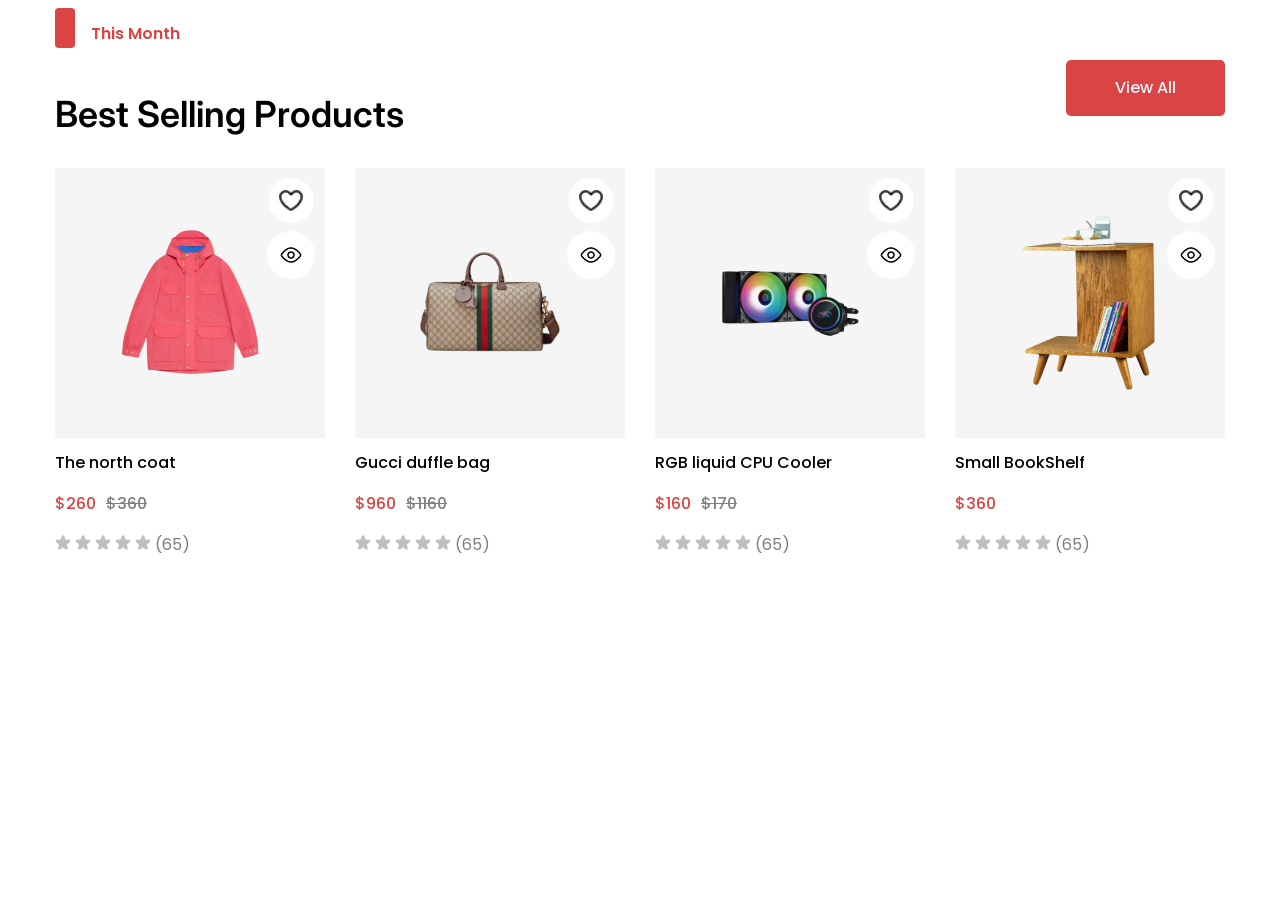
<file: homepage-best-selling-products.html>
<!DOCTYPE html>
<html lang="en">
  <head>
    <meta charset="UTF-8" />
    <meta name="viewport" content="width=device-width, initial-scale=1.0" />
    <title>Exclusive E-Commerce</title>
    <link rel="stylesheet" href="./styles/homepage-best-selling-products.css">
    <link rel="preconnect" href="https://fonts.googleapis.com">
<link rel="preconnect" href="https://fonts.gstatic.com" crossorigin>
<link rel="preconnect" href="https://fonts.googleapis.com">
<link rel="preconnect" href="https://fonts.gstatic.com" crossorigin>
<link href="https://fonts.googleapis.com/css2?family=Inter:wght@100..900&family=Poppins:wght@400;500;600;700&display=swap" rel="stylesheet">
</head>  
<body>
    <div class="best-selling-products-container">
      <div class="best-selling-time">
        <div class="rectangle">
              </div>
  <p class="first-title">This Month</p>
    </div>
    <div class="title-box">
  <h2 class="main-title">Best Selling Products</h2>
        <button class="pro-button">View All</button>
      </div>
        
        <div class="all-product-cards">
          <div class="product-card">
            <div class="product-image-bg"><img src="./images/coat.png" alt="The north coat" class="product-image"></div>
            <div class="product-image-icon"> <img src="./images/heart.png" alt="Heart icon" class="product-heart"> 
              <img src="./images/eyes.png" alt="Eyes icon" class="product-eyes"> 
            </div>
              <h5 class="product-title">The north coat</h5>
            <div class="product-all-prices">
              <p class="product-price">$260</p>
            <p class="product-preprice">$360</p>
            </div>
            <img src="./images/star.png" alt="Star icon">
            <img src="./images/star.png" alt="Star icon">
            <img src="./images/star.png" alt="Star icon">
            <img src="./images/star.png" alt="Star icon">
            <img src="./images/star.png" alt="Star icon">
            <span class="product-review-counter">(65)</span>
          </div>
          <div class="product-card">
            <div class="product-image-bg"><img src="./images/gucci-bag.png" alt="Gucci duffle bag" class="product-image"></div>
            <div class="product-image-icon"> <img src="./images/heart.png" alt="Heart icon" class="product-heart"> 
              <img src="./images/eyes.png" alt="Eyes icon" class="product-eyes"> 
            </div>
              <h5 class="product-title">Gucci duffle bag</h5>
            <div class="product-all-prices">
              <p class="product-price">$960</p>
            <p class="product-preprice">$1160</p>
            </div>
            <img src="./images/star.png" alt="Star icon">
            <img src="./images/star.png" alt="Star icon">
            <img src="./images/star.png" alt="Star icon">
            <img src="./images/star.png" alt="Star icon">
            <img src="./images/star.png" alt="Star icon">
            <span class="product-review-counter">(65)</span>
          </div><div class="product-card">
            <div class="product-image-bg"><img src="./images/cooler.png" alt="RGB liquid CPU Cooler" class="product-image"></div>
            <div class="product-image-icon"> <img src="./images/heart.png" alt="Heart icon" class="product-heart"> 
              <img src="./images/eyes.png" alt="Eyes icon" class="product-eyes"> 
            </div>
              <h5 class="product-title">RGB liquid CPU Cooler</h5>
            <div class="product-all-prices">
              <p class="product-price">$160</p>
            <p class="product-preprice">$170</p>
            </div>
            <img src="./images/star.png" alt="Star icon">
            <img src="./images/star.png" alt="Star icon">
            <img src="./images/star.png" alt="Star icon">
            <img src="./images/star.png" alt="Star icon">
            <img src="./images/star.png" alt="Star icon">
            <span class="product-review-counter">(65)</span>
          </div><div class="product-card">
            <div class="product-image-bg"><img src="./images/bookshelf.png" alt="Small BookShelf" class="product-image"></div>
            <div class="product-image-icon"> <img src="./images/heart.png" alt="Heart icon" class="product-heart"> 
              <img src="./images/eyes.png" alt="Eyes icon" class="product-eyes"> 
            </div>
              <h5 class="product-title">Small BookShelf</h5>
            <div class="product-all-prices">
              <p class="product-price">$360</p>
            </div>
            <img src="./images/star.png" alt="Star icon">
            <img src="./images/star.png" alt="Star icon">
            <img src="./images/star.png" alt="Star icon">
            <img src="./images/star.png" alt="Star icon">
            <img src="./images/star.png" alt="Star icon">
            <span class="product-review-counter">(65)</span>
          </div>
         
        </div>
 </div>
  <body>
</html>
</file>
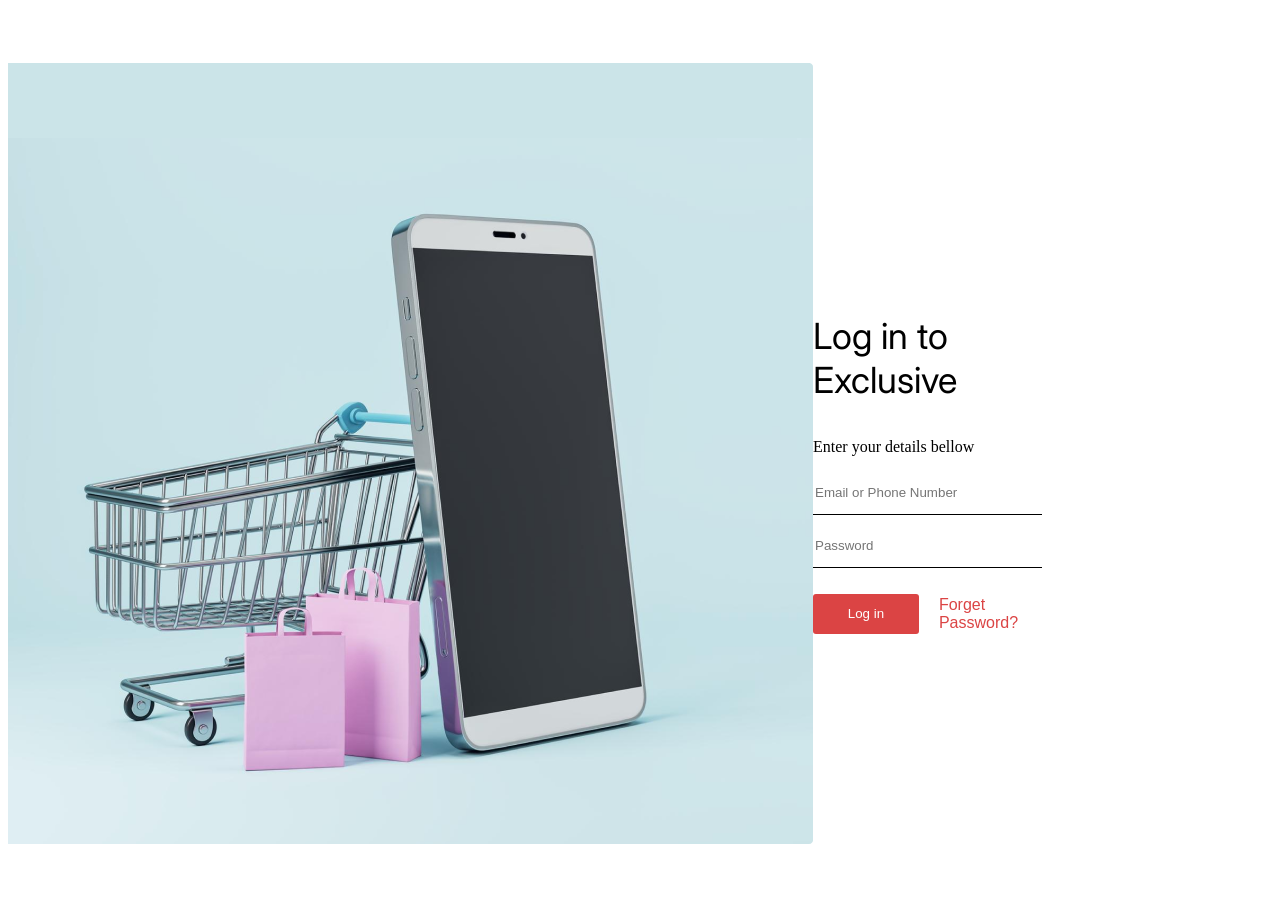
<file: login.html>
<!DOCTYPE html>
<html lang="en">

<head>
  <meta charset="UTF-8" />
  <meta name="viewport" content="width=device-width, initial-scale=1.0" />
  <title>Exclusive E-Commerce Login</title>
  <link rel="stylesheet" href="styles/shared.css">
  <link rel="stylesheet" href="styles/login.css">
  <link rel="preconnect" href="https://fonts.googleapis.com">
  <link rel="preconnect" href="https://fonts.gstatic.com" crossorigin>
  <link href="https://fonts.googleapis.com/css2?family=Inter:wght@100..900&display=swap" rel="stylesheet">
</head>

<body>
  <div class="loginPageContainer">
    <div class="loginPageImages">
      <img class="loginPageImage" src="images/loginPage.png" alt="loginPageImage" />
    </div>
    <div class="loginPageForm">
      <form class="loginPageFormContainer">
        <div class="loginPageFormTitle">
          <p>Log in to Exclusive</p>
        </div>
        <div class="loginPageFormExplanation">
          <p>Enter your details bellow</p>
        </div>
        <div class="loginPageFormInput">
          <input type="text" name="logInUser" placeholder="Email or Phone Number" id="username" value="" />
        </div>
        <div class="loginPageFormInput">
          <input type="password" name="logInPassword" placeholder="Password" id="password" value="" />
        </div>
        <p class="loginPageFormErrorMessage"></p>
        <div class="loginPageFormButton">
          <input type="button" value="Log in" />
          <p class="loginPageFormButtonForgetPassword">Forget Password?</p>
        </div>
      </form>
    </div>
  </div>
  <script src="login.js"></script>
</body>

</html>
</file>
<file: styles/homepage-best-selling-products.css>
.best-selling-products-container {
  max-width: 1170px;
  margin-inline: auto;
}

.best-selling-time {
  display: flex;
  gap: 16px;
}

.rectangle {
  width: 20px;
  height: 40px;
  border-radius: 4px;
  background: #db4444;
}
.first-title {
  color: #db4444;
  font-family: Poppins, sans-serif;
  font-size: 16px;
  font-weight: 600;
  line-height: 20px;
  text-align: left;
}
.main-title {
  font-family: Inter, sans-serif;
  font-size: 36px;
  font-weight: 600;
  line-height: 48px;
  text-align: left;
}
.title-box {
  display: flex;
  justify-content: space-between;
}
.pro-button {
  padding: 12px 24px 12px 24px;
  background-color: #db4444;
  border: #db4444;
  width: 159px;
  height: 56px;
  color: aliceblue;
  font-family: Poppins;
  font-size: 16px;
  font-weight: 500;
  line-height: 24px;
  text-align: center;
  border-radius: 5px;
}
.boxes-container {
  width: 1, 170px;
  height: 350px;
  gap: 30px;
}
.product-card {
  width: 270px;
  height: 350px;
  gap: 16px;
  position: relative;
  font-family: "Poppins", sans-serif;
  font-size: 16px;
}
.product-image-bg {
  height: 270px;
  background-color: #f5f5f5;
  display: flex;
  justify-content: center;
  align-items: center;
}
.product-image {
  margin-inline: auto;
  width: 140px;
  object-fit: cover;
}
.product-image-icon {
  position: absolute;
  top: 10px;
  right: 10px;
  display: flex;
  flex-direction: column;
  gap: 8px;
}
.product-heart,
.product-eyes {
  background-color: white;
  padding: 12px;
  clip-path: circle();
  width: 24px;
}
.product-title {
  font-size: 16px;
  font-weight: 500;
  margin: 12px 0 0 0;
}
.product-all-prices {
  font-weight: 500;
  display: flex;
  gap: 10px;
}
.product-price {
  color: #db4444;
}
.product-preprice {
  color: gray;
  text-decoration: line-through;
}
.product-review-counter {
  color: gray;
  font-weight: 600px;
}
.all-product-cards {
  display: flex;
  justify-content: space-between;
}
</file>
<file: styles/shared.css>
li {
  list-style-type: none;
}

a {
  text-decoration: none;
  color: inherit;
}
</file>
<file: styles/login.css>
.loginPageContainer {
    display: flex;
    flex-direction: row;
    margin: 5% 20% 0 0;
    justify-content: space-between;
}

.loginPageForm {
    position: relative;
    margin-top: auto;
    margin-bottom: auto;
}

.loginPageFormTitle {
    font-family: "inter", sans-serif;
    font-size: 36px;
}

.loginPageFormExplanation {
    font-size: 16px;
}

.loginPageFormInput {
    display: flex;
    flex-direction: column;
    margin-top: 10px;
}

.loginPageFormInput input {
    height: 40px;
    border: none;
    border-bottom: 1px solid black;
}

.loginPageFormButton {
    display: flex;
    flex-direction: row;
    justify-content: space-between;
    align-items: center;
    gap: 20px;
}

.loginPageFormButton input {
    width: 130px;
    height: 40px;
    margin-top: 10px;
    border-radius: 3px;
    border: none;
    cursor: pointer;
    background-color: #DB4444;
    color: #fff;
}

.loginPageFormButtonForgetPassword {
    font-size: 16px;
    font-family: "Poppins", sans-serif;
    color: #DB4444;
    cursor: pointer;
    margin: 5% 0 0 0;
}

@media (max-width: 1200px) {
    .loginPageImages {
        width: 80%;
    }

    .loginPageForm {
        margin-left: 0;
    }
}

@media (max-width: 1200px) {
    .loginPageImages {
        position: relative;
        margin: 0 0 0 20px;
        width: 100%;
        z-index: -1;
        -webkit-filter: blur(8px);
    }

    .loginPageForm {
        background-color: rgba(0, 0, 0, 0.4);
        color: white;
        font-weight: bold;
        position: absolute;
        margin: 20% 10%;
        z-index: 1;
        width: 80%;
        padding: 20px;

    }
}

@media (max-width: 200px) {
    .loginPageImages {
        display: none;
    }
}
</file>
